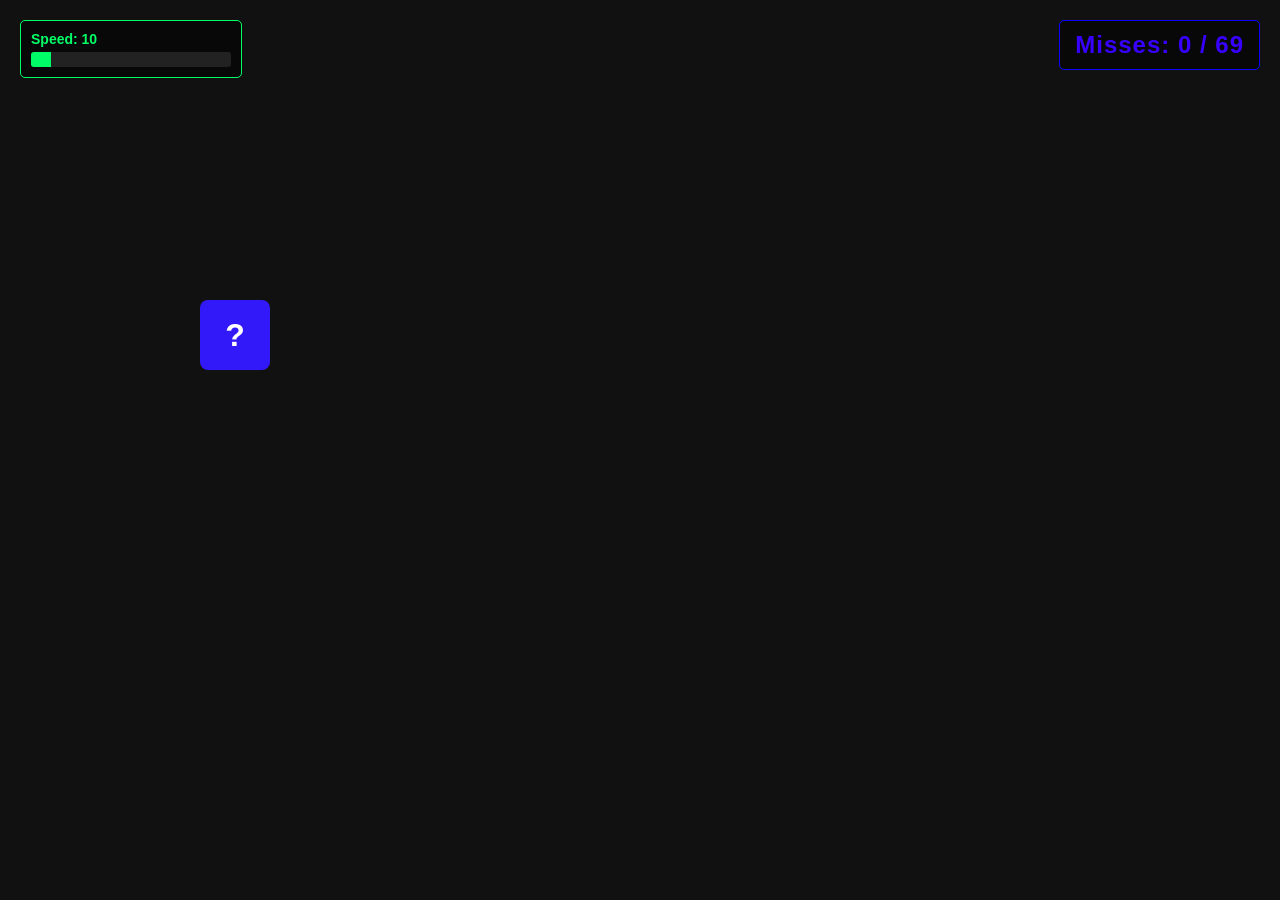
<file: fsd-projects/bouncing-box/index.html>
<!DOCTYPE html>
<html>

<head>
  <meta charset="utf-8" />
  <title>The bouncing box game</title>
  <script src="jquery.min.js"></script>
  <style>
    body {
      margin: 0;
      background-color: #111;
      overflow: hidden; 
      font-family: sans-serif;
    }

    .box {
      width: 70px;
      height: 70px;
      background-image: url('https://static.wikia.nocookie.net/jujutsu-kaisen/images/4/43/Satoru_Gojo_%28JUMP_31-2023%29.png'); 
      background-size: cover;
      background-position: center;
      background-color: rgb(50, 25, 250); 
      font-size: 200%; 
      text-align: center;
      line-height: 70px;
      color: white;
      font-weight: bold;
      user-select: none;
      display: block;
      position: absolute;
      top: 100px;
      left: 0px;
      border-radius: 8px;
      cursor: pointer;
      z-index: 10; 
    }

    .board {
      height: 100vh;
      transition: background-color 0.3s ease;
    }

    .miss-counter {
      position: absolute;
      top: 20px;
      right: 20px;
      color: #3700ff;
      font-size: 24px;
      font-weight: bold;
      letter-spacing: 1px;
      user-select: none;
      pointer-events: none; 
      background: rgba(0, 0, 0, 0.5);
      padding: 10px 15px;
      border-radius: 5px;
      border: 1px solid #0d00ff;
      z-index: 20; 
    }

    .speed-container {
      position: absolute;
      top: 20px;
      left: 20px;
      width: 200px;
      background: rgba(0, 0, 0, 0.5);
      border: 1px solid #00ff66;
      padding: 10px;
      border-radius: 5px;
      z-index: 20;
    }

    .speed-label {
      color: #00ff66;
      font-size: 14px;
      font-weight: bold;
      margin-bottom: 5px;
    }

    .speed-bar-bg {
      width: 100%;
      height: 15px;
      background: #222;
      border-radius: 3px;
      overflow: hidden;
    }

    .speed-bar-fill {
      width: 10%;
      height: 100%;
      background: #00ff66;
      transition: width 0.2s ease;
    }
  </style>
</head>

<body class="board" onclick="handleBoardClick()">

  <div class="speed-container">
    <div class="speed-label">Speed: 10</div>
    <div class="speed-bar-bg">
      <div class="speed-bar-fill"></div>
    </div>
  </div>

  <div class="miss-counter">Misses: 0 / 69</div>
  <div class="box">?</div>

  <script>
    (function () {
      "use strict";
      /* global jQuery */

      var box = jQuery(".box"); 
      var board = jQuery(".board"); 
      var missCounterElement = jQuery(".miss-counter"); 
      var speedLabel = jQuery(".speed-label");
      var speedFill = jQuery(".speed-bar-fill");
      var boardWidth = board.width(); 

      jQuery(window).on("resize", function () {
        boardWidth = board.width();
      });

      var interval = setInterval(update, 50);

      box.on("click", handleBoxClick);

      function changeBoxText(newText) {
        box.text(newText);
      }

      // Variable declarations below here
      // TODO 2: Set Up positionX to Move the Box
      var positionX = 0;   
      var positionY = 100; 
      
      // TODO 4: Set Up and Update the Score
      var points = 0;      
      
      // TODO 5: Speeding Up
      var speed = 10;
      var speedX = 10;     
      var speedY = 10;     
      var mistakes = 0;    

      var boardHeight = jQuery(window).height(); 

      function moveBoxTo(newPositionX, newPositionY) {
          box.css("left", newPositionX);
          box.css("top", newPositionY); 
      }

      function getRandomColor() {
          var r = Math.floor(Math.random() * 256);
          var g = Math.floor(Math.random() * 256);
          var b = Math.floor(Math.random() * 256);
          return "rgb(" + r + ", " + g + ", " + b + ")";
      }

      function endGame() {
          clearInterval(interval);
      }

      function update() {
          // TODO 2 & TODO 5: Update positionX in the update Function
          positionX = positionX + speedX;
          positionY = positionY + speedY;

          // TODO 6: Make the Box Bounce off the Right Side
          if (positionX > boardWidth) {
              speedX *= -1; 
          }
          
          // TODO 7: Make the Box Bounce off the Left Side
          if (positionX < 0) {
              speedX *= -1; 
          }

          if (positionY > (boardHeight - 70)) {
              speedY *= -1; 
          }
          if (positionY < 0) {
              speedY *= -1; 
          }

          // TODO 2: Update Your moveBoxTo Function Call
          moveBoxTo(positionX, positionY);
      }

      function updateSpeedUI(currentSpeed) {
          speedLabel.text("Speed: " + currentSpeed);
          var maxExpectedSpeed = 100; 
          var percentage = (currentSpeed / maxExpectedSpeed) * 100;
          if (percentage > 100) percentage = 100;
          speedFill.css("width", percentage + "%");
      }

      function handleBoxClick(event) {
          if (event) {
              event.stopPropagation();
          }

          // TODO 4: Increment the points Variable on Each Click
          points++;
          
          // TODO 3 & TODO 4: Display Text on the Box using points
          changeBoxText(points);

          // TODO 3: Reset positionX to 0 in handleBoxClick
          positionX = 0;
          positionY = Math.random() * (boardHeight - 70);

          box.css("background-color", getRandomColor());

          // TODO 8: Fix the Speed Bug with a Linear Formula
          speed = 3 * points + 10;
          
          if (points % 3 === 0) {
              speed += 15; 
              board.css('background-color', getRandomColor());
          }

          speedX = speedX < 0 ? -speed : speed;
          speedY = speedY < 0 ? -speed : speed;

          updateSpeedUI(speed);
      }

      window.handleBoardClick = function() {
          mistakes++;
          
          missCounterElement.text("Misses: " + mistakes + " / 69");
          
          if (mistakes >= 69) {
              endGame(); 
              
              alert("Game Over! You missed 69 times. Final Score: " + points);
              
              location.reload();
          }
      };

    })();
  </script>
</body>

</html>
</file>
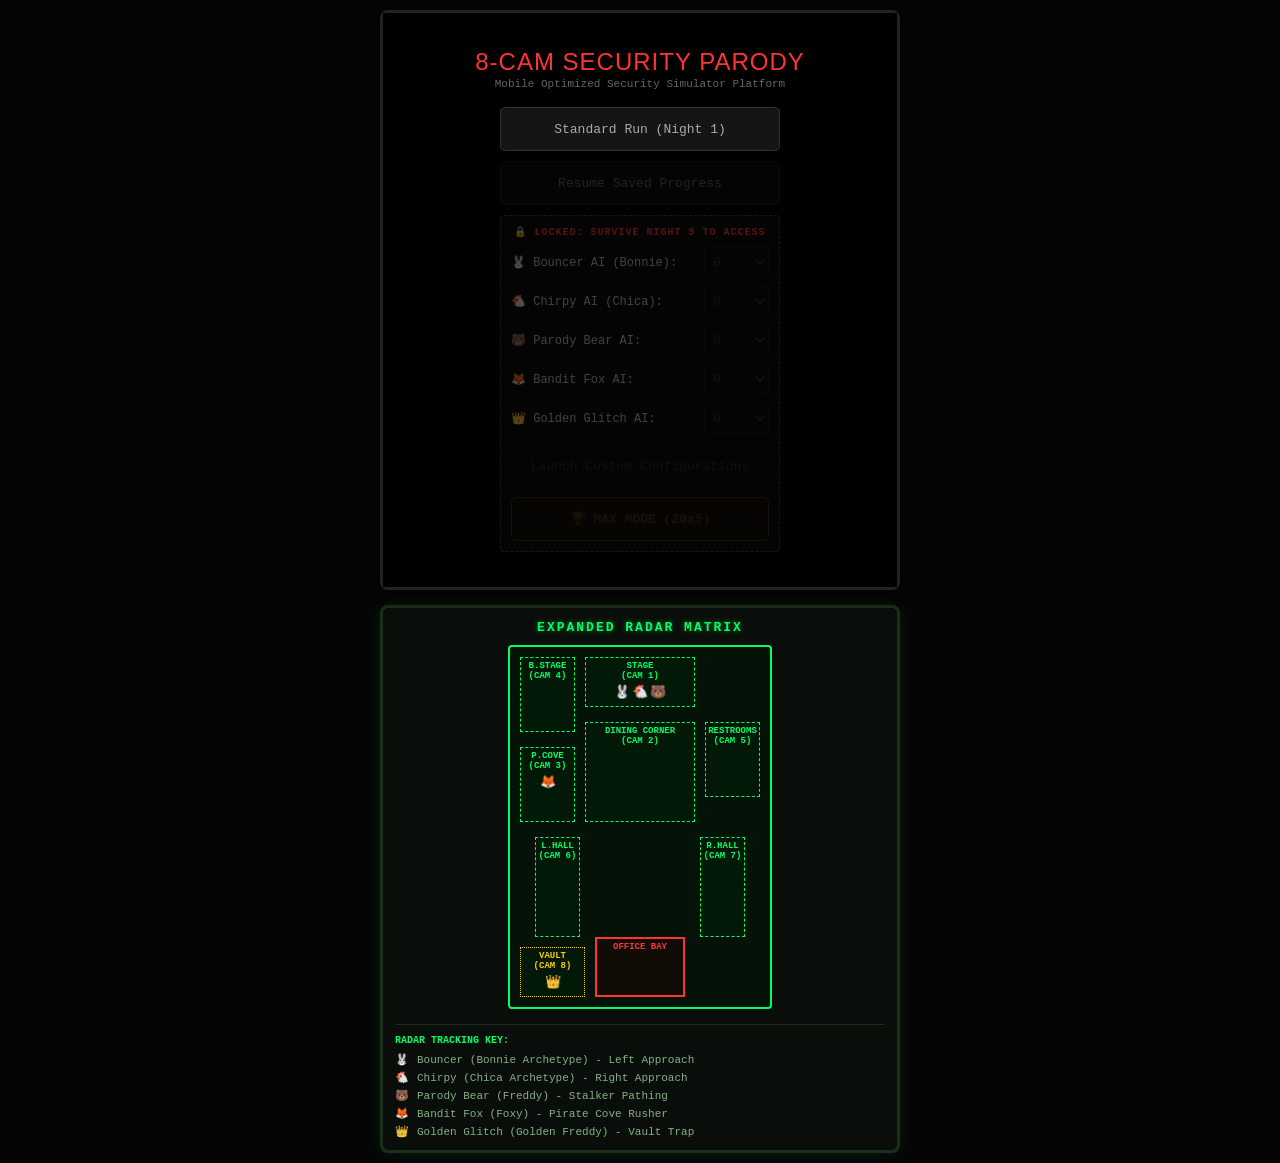
<file: fsd-projects/fnaf/index.html>
<!DOCTYPE html>
<html lang="en">
<head>
    <meta charset="UTF-8">
    <meta name="viewport" content="width=device-width, initial-scale=1.0, maximum-scale=1.0, user-scalable=no">
    <title>Parody Security Simulator - Balanced Build</title>
    <style>
        body {
            background-color: #050505;
            color: #fff;
            font-family: 'Courier New', Courier, monospace;
            display: flex;
            flex-direction: column;
            align-items: center;
            justify-content: flex-start;
            min-height: 100vh;
            margin: 0;
            padding: 10px;
            box-sizing: border-box;
            overflow-y: auto;
            user-select: none;
            -webkit-user-select: none;
        }

        #game-container {
            display: flex;
            flex-direction: column;
            gap: 15px;
            align-items: center;
            width: 100%;
            max-width: 520px;
        }

        #game-screen {
            position: relative;
            width: 100%;
            height: auto;
            min-height: 580px;
            background: #111;
            border: 3px solid #222;
            border-radius: 8px;
            box-shadow: 0 0 20px rgba(0,0,0,0.8);
            display: flex;
            flex-direction: column;
            justify-content: space-between;
            padding: 12px;
            box-sizing: border-box;
        }

        #radar-panel {
            width: 100%;
            background: #0a0e0a;
            border: 3px solid #1a2e1a;
            border-radius: 8px;
            padding: 12px;
            box-sizing: border-box;
            display: flex;
            flex-direction: column;
            align-items: center;
            box-shadow: 0 0 15px rgba(0, 255, 100, 0.1);
        }

        .radar-title {
            color: #00ff66;
            font-size: 13px;
            font-weight: bold;
            text-align: center;
            letter-spacing: 2px;
            margin-bottom: 10px;
            text-shadow: 0 0 5px rgba(0,255,100,0.5);
        }

        #map-grid {
            position: relative;
            width: 260px;
            height: 360px;
            background: rgba(0, 20, 5, 0.6);
            border: 2px solid #00ff66;
            border-radius: 4px;
            margin-bottom: 15px;
        }

        .map-room {
            position: absolute;
            border: 1px dashed #00ff66;
            background: rgba(0, 40, 10, 0.3);
            color: #00ff66;
            font-size: 9px;
            display: flex;
            flex-direction: column;
            align-items: center;
            justify-content: flex-start;
            padding-top: 3px;
            box-sizing: border-box;
            font-weight: bold;
            text-align: center;
        }

        #map-stage { top: 10px; left: 75px; width: 110px; height: 50px; }
        #map-backstage { top: 10px; left: 10px; width: 55px; height: 75px; }
        #map-dining { top: 75px; left: 75px; width: 110px; height: 100px; }
        #map-cove { top: 100px; left: 10px; width: 55px; height: 75px; }
        #map-restrooms { top: 75px; left: 195px; width: 55px; height: 75px; }
        #map-lhall { top: 190px; left: 25px; width: 45px; height: 100px; }
        #map-rhall { top: 190px; left: 190px; width: 45px; height: 100px; }
        #map-vault { top: 300px; left: 10px; width: 65px; height: 50px; border: 1px dotted #ffcc00; color: #ffcc00; }
        #map-office { bottom: 10px; left: 85px; width: 90px; height: 60px; border: 2px solid #ff3333; color: #ff3333; background: rgba(40, 0, 0, 0.3); }

        .map-dots {
            display: flex;
            gap: 2px;
            flex-wrap: wrap;
            justify-content: center;
            margin-top: 3px;
            font-size: 13px;
        }

        #legend {
            width: 100%;
            border-top: 1px solid #1a2e1a;
            padding-top: 10px;
            font-size: 11px;
            color: #88af88;
            display: flex;
            flex-direction: column;
            gap: 5px;
        }
        .legend-item { display: flex; align-items: center; gap: 8px; }

        #main-menu {
            position: absolute;
            top: 0; left: 0; width: 100%; height: 100%;
            background: #000; z-index: 100;
            display: flex; flex-direction: column; align-items: center; justify-content: center;
            padding: 15px; box-sizing: border-box; text-align: center;
            overflow-y: auto;
        }
        #main-menu.hidden { display: none !important; }
        .menu-title { font-family: 'Impact', sans-serif; font-size: 24px; color: #ff3333; margin-bottom: 2px; letter-spacing: 1px; }
        .menu-subtitle { font-size: 11px; color: #666; margin-bottom: 12px; }
        
        .star-rank {
            color: #ffcc00;
            font-size: 22px;
            margin-bottom: 5px;
            text-shadow: 0 0 8px #ffcc00;
            display: none;
        }

        .menu-btn {
            background: #151515; color: #aaa; border: 1px solid #333;
            padding: 12px 16px; margin: 5px; width: 100%; max-width: 280px; cursor: pointer;
            font-family: inherit; font-size: 13px; transition: 0.2s;
            border-radius: 5px;
            min-height: 44px;
        }
        .menu-btn:hover:not(:disabled) { background: #ff3333; color: #fff; border-color: #ff3333; }
        .menu-btn:disabled { opacity: 0.2; cursor: not-allowed; }
        
        .gold-btn {
            background: #2a2205 !important;
            color: #ffcc00 !important;
            border: 1px solid #ffcc00 !important;
            font-weight: bold;
        }

        #custom-config-box {
            background: #0d0d0d;
            border: 1px dashed #444;
            padding: 10px;
            margin-top: 5px;
            width: 100%;
            max-width: 280px;
            border-radius: 4px;
            display: flex;
            flex-direction: column;
            gap: 5px;
            position: relative;
            box-sizing: border-box;
        }
        #custom-config-box.locked { opacity: 0.35; }
        .lock-notice { color: #ff3333; font-size: 10px; font-weight: bold; text-align: center; display: block; letter-spacing: 1px; margin-bottom: 2px; }
        .ai-row { display: flex; justify-content: space-between; align-items: center; font-size: 12px; color: #bbb; padding: 2px 0; }
        .ai-selector {
            background: #222; color: #fff; border: 1px solid #555;
            font-family: inherit; font-size: 13px; padding: 4px;
            border-radius: 3px; width: 65px; min-height: 30px;
        }
        .ai-selector:disabled { background: #111; color: #444; border-color: #222; }

        .hud {
            display: flex;
            justify-content: space-between;
            background: rgba(0,0,0,0.4);
            padding: 8px 12px;
            border-radius: 4px;
            font-size: 13px;
            border: 1px solid #222;
        }
        #time { color: #00ffcc; font-weight: bold; }
        #power { color: #ffcc00; font-weight: bold; }

        #workspace {
            display: flex;
            flex-direction: column;
            flex-grow: 1;
            margin: 10px 0;
            gap: 8px;
        }

        #player-office {
            background: #1c1c1c; border: 2px solid #333; padding: 8px;
            text-align: center; font-weight: bold; color: #ff5555;
            text-transform: uppercase; border-radius: 4px; font-size: 12px;
        }

        #camera-view {
            position: relative; height: 150px; background: #080808;
            border: 2px solid #222; border-radius: 4px;
            display: flex; align-items: center; justify-content: center; overflow: hidden;
        }
        .camera { width: 100%; height: 100%; padding: 15px; box-sizing: border-box; display: flex; flex-direction: column; justify-content: center; }
        .camera.hidden { display: none !important; }
        .camera-title { font-size: 11px; color: #aaa; position: absolute; top: 6px; left: 6px; background: rgba(0,0,0,0.6); padding: 2px 5px; border-radius: 2px;}
        .camera-visitors { font-size: 11px; color: #fff; margin-top: 10px; text-align: center; }

        .camera-controls { display: grid; grid-template-columns: repeat(4, 1fr); gap: 6px; }
        .cam-btn {
            background: #222; color: #888; border: 1px solid #444;
            padding: 10px 4px; cursor: pointer; font-family: inherit; font-size: 12px; border-radius: 4px;
            text-align: center; min-height: 44px;
        }
        .cam-btn.active { background: #00ffcc; color: #000; border-color: #00ffcc; font-weight: bold; }

        .room { transition: background 0.1s; }
        .room.light-on { background: #3a3a2a !important; border-color: #ffcc00 !important; }
        .room.door-closed { border-style: dashed; }

        .office-controls { display: grid; grid-template-columns: 1fr 1fr 1fr; gap: 8px; }
        .control-btn {
            background: #251010; color: #ff6666; border: 1px solid #552222;
            padding: 12px 4px; font-family: inherit; cursor: pointer; font-size: 11px;
            border-radius: 6px; text-transform: uppercase; min-height: 50px;
        }
        .control-btn:hover { background: #401a1a; }
        #toggle-light { background: #252510; color: #ffcc00; border-color: #555522; }
        #toggle-light:hover { background: #40401a; }

        .utility-row { display: flex; justify-content: space-between; align-items: center; gap: 10px; margin-top: 4px; }
        .util-btn { background: #111; color: #666; border: 1px solid #222; padding: 6px 12px; font-size: 11px; cursor: pointer; font-family: inherit; border-radius: 4px; min-height: 35px; }
        .util-btn.unmuted-state { background: #0a2515; color: #00ff66; border-color: #00ff66; font-weight: bold; }

        #message {
            position: absolute; top: 55px; left: 50%; transform: translateX(-50%);
            background: rgba(0,0,0,0.9); border: 1px solid #ff3333; color: #ff3333;
            padding: 6px 12px; font-size: 11px; z-index: 50; border-radius: 4px; text-align: center; max-width: 85%;
        }
        #message.hidden { display: none; }
        
        #phone-bubble {
            position: absolute; bottom: 60px; left: 50%; transform: translateX(-50%);
            background: rgba(0, 0, 0, 0.85); border: 1px solid #00ffcc; color: #fff;
            padding: 8px; font-size: 11px; z-index: 40; border-radius: 4px; text-align: center; width: 90%; box-sizing: border-box;
        }
        #phone-bubble.hidden { display: none; }

        #jumpscare {
            position: absolute; top: 0; left: 0; width: 100%; height: 100%;
            background: #000; z-index: 90; display: flex; flex-direction: column; align-items: center; justify-content: center; padding: 10px; box-sizing: border-box;
        }
        #jumpscare.hidden { display: none !important; }
        #jumpscare-text { font-family: 'Impact', sans-serif; font-size: 28px; color: #ff0000; letter-spacing: 2px; animation: shake 0.1s infinite; text-align: center; }
        #end-controls { position: absolute; bottom: 30px; display: flex; gap: 10px; z-index: 95; width: 90%; justify-content: center; }
        #end-controls .menu-btn { max-width: 130px; }
        
        #static-overlay {
            position: absolute; top: 0; left: 0; width: 100%; height: 100%;
            background: rgba(255,255,255,0.15); opacity: 0; pointer-events: none; z-index: 20;
        }
        #static-overlay.active { opacity: 1; animation: noise 0.05s infinite; }

        @keyframes shake {
            0% { transform: translate(2px, 2px); }
            50% { transform: translate(-2px, -2px); }
            100% { transform: translate(1px, -1px); }
        }
        @keyframes noise {
            0% { background: rgba(255,255,255,0.15); }
            50% { background: rgba(200,200,200,0.25); }
            100% { background: rgba(255,255,255,0.1); }
        }
    </style>
</head>
<body>

    <div id="game-container">
        
        <div id="game-screen">
            <div id="static-overlay"></div>
            <div id="message" class="hidden"></div>
            <div id="phone-bubble" class="hidden"></div>

            <div id="jumpscare" class="hidden" aria-hidden="true">
                <div id="jumpscare-text">GAME OVER</div>
                <div id="end-controls" class="hidden">
                    <button id="restart-btn" class="menu-btn">Try Again</button>
                    <button id="menu-btn" class="menu-btn">Menu</button>
                </div>
            </div>

            <div id="main-menu">
                <div class="menu-title">8-CAM SECURITY PARODY</div>
                <div class="menu-subtitle">Mobile Optimized Security Simulator Platform</div>
                
                <div class="star-rank" id="victory-star">★</div>

                <button id="new-game-btn" class="menu-btn">Standard Run (Night <span id="menu-night">1</span>)</button>
                <button id="continue-btn" class="menu-btn">Resume Saved Progress</button>
                
                <div id="custom-config-box" class="locked">
                    <div id="lock-text-banner" class="lock-notice">🔒 LOCKED: SURVIVE NIGHT 5 TO ACCESS</div>
                    
                    <div class="ai-row"><span>🐰 Bouncer AI (Bonnie):</span><select id="ai-bouncer" class="ai-selector" disabled></select></div>
                    <div class="ai-row"><span>🐔 Chirpy AI (Chica):</span><select id="ai-chirpy" class="ai-selector" disabled></select></div>
                    <div class="ai-row"><span>🐻 Parody Bear AI:</span><select id="ai-parody" class="ai-selector" disabled></select></div>
                    <div class="ai-row"><span>🦊 Bandit Fox AI:</span><select id="ai-bandit" class="ai-selector" disabled></select></div>
                    <div class="ai-row"><span>👑 Golden Glitch AI:</span><select id="ai-glitch" class="ai-selector" disabled></select></div>
                    
                    <button id="custom-launch-btn" class="menu-btn" style="width:100%; margin:4px 0 0 0;" disabled>Launch Custom Configurations</button>
                    <button id="golden-mode-btn" class="menu-btn gold-btn" style="width:100%; margin:4px 0 0 0;" disabled>🏆 MAX MODE (20x5)</button>
                </div>
            </div>

            <div class="hud">
                <div>TIME: <span id="time">12 AM</span> (<span id="night-title">NIGHT 1</span>)</div>
                <div>POWER: <span id="power">100%</span></div>
            </div>

            <div id="workspace">
                <div id="player-office" class="room">Office Center Secure</div>

                <div id="camera-view">
                    <div class="camera" data-cam="0"><div class="camera-title">CAM 1: Main Stage</div><div class="camera-visitors">Status Check...</div></div>
                    <div class="camera hidden" data-cam="1"><div class="camera-title">CAM 2: Dining Area</div><div class="camera-visitors">Status Check...</div></div>
                    <div class="camera hidden" data-cam="2"><div class="camera-title">CAM 3: Pirate's Cove</div><div class="camera-visitors">Status Check...</div></div>
                    <div class="camera hidden" data-cam="3"><div class="camera-title">CAM 4: Backstage Storage</div><div class="camera-visitors">Status Check...</div></div>
                    <div class="camera hidden" data-cam="4"><div class="camera-title">CAM 5: Restrooms</div><div class="camera-visitors">Status Check...</div></div>
                    <div class="camera hidden" data-cam="5"><div class="camera-title">CAM 6: Left Hallway Corridor</div><div class="camera-visitors">Status Check...</div></div>
                    <div class="camera hidden" data-cam="6"><div class="camera-title">CAM 7: Right Hallway Corridor</div><div class="camera-visitors">Status Check...</div></div>
                    <div class="camera hidden" data-cam="7"><div class="camera-title" style="color:#ffcc00; font-weight:bold;">CAM 8: The Glitch Vault ⚠️</div><div class="camera-visitors" style="color:#ffcc00;">Corrupted Session Feed...</div></div>
                </div>

                <div class="camera-controls">
                    <button class="cam-btn active" data-cam="0">Cam 1</button>
                    <button class="cam-btn" data-cam="1">Cam 2</button>
                    <button class="cam-btn" data-cam="2">Cam 3</button>
                    <button class="cam-btn" data-cam="3">Cam 4</button>
                    <button class="cam-btn" data-cam="4">Cam 5</button>
                    <button class="cam-btn" data-cam="5">Cam 6</button>
                    <button class="cam-btn" data-cam="6">Cam 7</button>
                    <button class="cam-btn" data-cam="7" style="color:#ffcc00; border-color:#554400;">Cam 8</button>
                </div>
            </div>

            <div class="office-controls">
                <button id="toggle-left-door" class="control-btn">Left Door <br><span id="left-door-state" style="font-size:10px; opacity:0.7;">Open</span></button>
                <button id="toggle-light" class="control-btn">Flashlight <br><span id="light-state" style="font-size:10px; opacity:0.7;">Off</span></button>
                <button id="toggle-right-door" class="control-btn">Right Door <br><span id="right-door-state" style="font-size:10px; opacity:0.7;">Open</span></button>
            </div>

            <div class="utility-row">
                <button id="phone-mute-btn" class="util-btn">Mute Comms</button>
                <div style="font-size: 9px; color: #505050;">Tap camera tiles to switch feeds.</div>
            </div>
        </div>

        <div id="radar-panel">
            <div class="radar-title">EXPANDED RADAR MATRIX</div>
            
            <div id="map-grid">
                <div class="map-room" id="map-stage">STAGE<br>(CAM 1)<div class="map-dots" id="dots-stage"></div></div>
                <div class="map-room" id="map-backstage">B.STAGE<br>(CAM 4)<div class="map-dots" id="dots-backstage"></div></div>
                <div class="map-room" id="map-dining">DINING CORNER<br>(CAM 2)<div class="map-dots" id="dots-dining"></div></div>
                <div class="map-room" id="map-cove">P.COVE<br>(CAM 3)<div class="map-dots" id="dots-cove"></div></div>
                <div class="map-room" id="map-restrooms">RESTROOMS<br>(CAM 5)<div class="map-dots" id="dots-restrooms"></div></div>
                <div class="map-room" id="map-lhall">L.HALL<br>(CAM 6)<div class="map-dots" id="dots-lhall"></div></div>
                <div class="map-room" id="map-rhall">R.HALL<br>(CAM 7)<div class="map-dots" id="dots-rhall"></div></div>
                <div class="map-room" id="map-vault">VAULT<br>(CAM 8)<div class="map-dots" id="dots-vault"></div></div>
                <div class="map-room" id="map-office">OFFICE BAY<div class="map-dots" id="dots-office"></div></div>
            </div>

            <div id="legend">
                <div style="font-weight: bold; margin-bottom: 2px; color:#00ff66; font-size:10px;">RADAR TRACKING KEY:</div>
                <div class="legend-item"><span>🐰</span> Bouncer (Bonnie Archetype) - Left Approach</div>
                <div class="legend-item"><span>🐔</span> Chirpy (Chica Archetype) - Right Approach</div>
                <div class="legend-item"><span>🐻</span> Parody Bear (Freddy) - Stalker Pathing</div>
                <div class="legend-item"><span>🦊</span> Bandit Fox (Foxy) - Pirate Cove Rusher</div>
                <div class="legend-item"><span>👑</span> Golden Glitch (Golden Freddy) - Vault Trap</div>
            </div>
        </div>

    </div>

    <script>
        (() => {
          const timeEl = document.getElementById("time");
          const powerEl = document.getElementById("power");
          const cameraView = document.getElementById("camera-view");
          const camBtns = document.querySelectorAll(".cam-btn");
          const toggleLight = document.getElementById("toggle-light");
          const toggleLeftDoor = document.getElementById("toggle-left-door");
          const toggleRightDoor = document.getElementById("toggle-right-door");
          const leftDoorStateEl = document.getElementById("left-door-state");
          const rightDoorStateEl = document.getElementById("right-door-state");
          const lightStateEl = document.getElementById("light-state");
          const message = document.getElementById("message");
          const office = document.getElementById("player-office");
          const nightTitle = document.getElementById("night-title");
          const mainMenu = document.getElementById("main-menu");
          const newGameBtn = document.getElementById("new-game-btn");
          const continueBtn = document.getElementById("continue-btn");
          const menuNightEl = document.getElementById("menu-night");
          const phoneMuteBtn = document.getElementById("phone-mute-btn");
          const phoneBubble = document.getElementById("phone-bubble");
          const menuBtn = document.getElementById("menu-btn");
          const restartBtn = document.getElementById("restart-btn");
          const victoryStar = document.getElementById("victory-star");

          const customConfigBox = document.getElementById("custom-config-box");
          const lockTextBanner = document.getElementById("lock-text-banner");
          const customLaunchBtn = document.getElementById("custom-launch-btn");
          const goldenModeBtn = document.getElementById("golden-mode-btn");
          const aiSelectors = {
             Bouncer: document.getElementById("ai-bouncer"),
             Chirpy: document.getElementById("ai-chirpy"),
             Parody: document.getElementById("ai-parody"),
             Bandit: document.getElementById("ai-bandit"),
             Glitch: document.getElementById("ai-glitch")
          };

          const dotPanels = {
             0: document.getElementById("dots-stage"),
             1: document.getElementById("dots-dining"),
             2: document.getElementById("dots-cove"),
             3: document.getElementById("dots-backstage"),
             4: document.getElementById("dots-restrooms"),
             5: document.getElementById("dots-lhall"),
             6: document.getElementById("dots-rhall"),
             7: document.getElementById("dots-vault"),
             8: document.getElementById("dots-office")
          };

          let currentCam = 0;
          let power = 100;
          let hour = 0; 
          let night = 1;
          let running = false;
          let seconds = 0;
          let phoneMuted = false;
          let customMode = false;
          let maxModeActive = false;
          let maxModeBeaten = false;
          let customNightUnlocked = false; 
          let lightOn = false;
          let leftDoorClosed = false;
          let rightDoorClosed = false;

          // NERF VARIABLES FOR GOLDEN GLITCH
          let cam8StareTicks = 0; 
          let officeInvasionTicks = 0;

          Object.values(aiSelectors).forEach(select => {
              for(let i=0; i<=20; i++) {
                  const opt = document.createElement("option");
                  opt.value = i; opt.textContent = i;
                  select.appendChild(opt);
              }
              select.value = 0;
          });

          const anims = [
            { name: "Bouncer", pos: 0, path: [0, 1, 3, 5, 8], pathIdx: 0, moveChance: 0.15, type: "standard", level: 0, icon: "🐰" },
            { name: "Chirpy", pos: 0, path: [0, 1, 4, 6, 8], pathIdx: 0, moveChance: 0.12, type: "standard", level: 0, icon: "🐔" },
            { name: "Parody Bear", pos: 0, path: [0, 1, 4, 6, 8], pathIdx: 0, moveChance: 0.0, type: "stalker", level: 0, icon: "🐻" },
            { name: "Bandit Fox", pos: 2, path: [2, 1, 5, 8], pathIdx: 0, moveChance: 0.0, type: "rusher", level: 0, icon: "🦊", statusTicks: 0 },
            { name: "Golden Glitch", pos: 7, path: [7, 8], pathIdx: 0, moveChance: 0.0, type: "glitch", level: 0, icon: "👑" }, 
          ];

          const staticOverlay = document.getElementById("static-overlay");
          function showStatic(ms = 800) {
            if (!staticOverlay) return;
            staticOverlay.classList.add("active");
            setTimeout(() => staticOverlay.classList.remove("active"), ms);
          }

          function renderStatus() {
            const displayHour = hour === 0 ? 12 : hour;
            nightTitle.textContent = customMode ? (maxModeActive ? "MAX MODE" : "CUSTOM SIM") : `NIGHT ${night}`;
            timeEl.textContent = `${displayHour} AM`;
            powerEl.textContent = Math.max(0, Math.floor(power)) + "%";
            
            if (phoneMuted) {
                phoneMuteBtn.textContent = "Unmute Comms";
                phoneMuteBtn.classList.add("unmuted-state");
            } else {
                phoneMuteBtn.textContent = "Mute Comms";
                phoneMuteBtn.classList.remove("unmuted-state");
            }

            updateCameraViews();
            updateRadarMap();
            saveGameState();
            savePrefs();
          }

          function checkCustomNightLockStatus() {
              if (customNightUnlocked) {
                  customConfigBox.classList.remove("locked");
                  lockTextBanner.textContent = "🔓 CUSTOM MODIFIERS UNLOCKED";
                  lockTextBanner.style.color = "#00ff66";
                  customLaunchBtn.removeAttribute("disabled");
                  goldenModeBtn.removeAttribute("disabled");
                  Object.values(aiSelectors).forEach(select => select.removeAttribute("disabled"));
              } else {
                  customConfigBox.classList.add("locked");
                  lockTextBanner.textContent = "🔒 LOCKED: SURVIVE NIGHT 5 TO ACCESS";
                  lockTextBanner.style.color = "#ff3333";
                  customLaunchBtn.setAttribute("disabled", "true");
                  goldenModeBtn.setAttribute("disabled", "true");
                  Object.values(aiSelectors).forEach(select => select.setAttribute("disabled", "true"));
              }
          }

          function updateRadarMap() {
            Object.values(dotPanels).forEach(panel => { if (panel) panel.innerHTML = ""; });

            anims.forEach((a) => {
                const span = document.createElement("span");
                span.textContent = a.icon;
                span.title = `${a.name} (AI: ${a.level})`;

                if (dotPanels[a.pos]) {
                    dotPanels[a.pos].appendChild(span);
                }
            });
          }

          function getSavedState() { try { return JSON.parse(localStorage.getItem("parody-sim-locked-v1")); } catch (e) { return null; } }
          function hasSavedGame() { return !!getSavedState(); }

          function saveGameState() {
            if (!running) return;
            localStorage.setItem("parody-sim-locked-v1", JSON.stringify({
              night, hour, power, currentCam, lightOn, leftDoorClosed, rightDoorClosed, seconds, customMode, maxModeActive,
              anims: anims.map(a => ({ name: a.name, pos: a.pos, pathIdx: a.pathIdx, level: a.level }))
            }));
          }

          function loadGameState() {
            const save = getSavedState(); if (!save) return false;
            night = save.night; hour = save.hour; power = save.power; currentCam = save.currentCam;
            lightOn = save.lightOn; leftDoorClosed = !!save.leftDoorClosed; rightDoorClosed = !!save.rightDoorClosed;
            seconds = save.seconds || 0; customMode = !!save.customMode; maxModeActive = !!save.maxModeActive;
            
            save.anims?.forEach((saved) => {
              const target = anims.find(item => item.name === saved.name);
              if (target) { target.pos = saved.pos; target.pathIdx = saved.pathIdx; target.level = saved.level || 0; }
            });

            document.querySelector(".room").classList.toggle("light-on", lightOn);
            document.querySelector(".room").classList.toggle("door-closed", leftDoorClosed || rightDoorClosed);
            return true;
          }

          function getPrefs() { try { return JSON.parse(localStorage.getItem("parody-prefs-locked-v1")) || {}; } catch (e) { return {}; } }
          function savePrefs() { try { localStorage.setItem("parody-prefs-locked-v1", JSON.stringify({ phoneMuted, maxModeBeaten, customNightUnlocked })); } catch (e) {} }

          function startNight(startNightNumber = 1, isCustom = false, customLevels = null) {
            if (isCustom && !customNightUnlocked) return; 

            customMode = isCustom; night = startNightNumber; hour = 0; seconds = 0; power = 100; currentCam = 0;
            lightOn = false; leftDoorClosed = false; rightDoorClosed = false;
            cam8StareTicks = 0;
            officeInvasionTicks = 0;
            
            anims.forEach(a => {
              a.pathIdx = 0;
              a.pos = a.path[0]; 
              if (a.type === "rusher") a.statusTicks = 0;
            });

            if (isCustom && customLevels) {
                anims.find(a => a.name === "Bouncer").level = customLevels.Bouncer;
                anims.find(a => a.name === "Chirpy").level = customLevels.Chirpy;
                anims.find(a => a.name === "Parody Bear").level = customLevels.Parody;
                anims.find(a => a.name === "Bandit Fox").level = customLevels.Bandit;
                anims.find(a => a.type === "glitch").level = customLevels.Glitch;

                anims.forEach(a => { a.moveChance = (a.level / 20) * 0.65; });
                maxModeActive = Object.values(customLevels).every(v => v === 20);
            } else {
                maxModeActive = false;
                setStandardDifficulty();
            }

            document.body.style.filter = "";
            document.querySelector(".room").classList.remove("light-on", "door-closed");
            if (lightStateEl) lightStateEl.textContent = "Off";
            if (leftDoorStateEl) leftDoorStateEl.textContent = "Open";
            if (rightDoorStateEl) rightDoorStateEl.textContent = "Open";
            
            cameraView.querySelectorAll(".camera").forEach((c, i) => c.classList.toggle("hidden", i !== 0));
            camBtns.forEach((b, i) => b.classList.toggle("active", i === 0));
            if (mainMenu) mainMenu.classList.add("hidden");
            
            running = true;
            showActiveCamera();
            renderStatus();

            if (maxModeActive) showMessage("🚨 MODE 20/20/20/20/20 INITIATED 🚨");
            else if (isCustom) showMessage("Custom Parameters Online.");
            else showPhoneBubble("System active. Keep those blast doors working.");
          }

          function setStandardDifficulty() {
            anims.forEach((a) => {
              if (a.name === "Bouncer") a.moveChance = 0.14 + (night * 0.04);
              if (a.name === "Chirpy") a.moveChance = 0.10 + (night * 0.04);
              
              if (night < 3) {
                if (a.type === "stalker" || a.type === "rusher" || a.type === "glitch") a.moveChance = 0.0;
              } else {
                if (a.name === "Parody Bear") a.moveChance = 0.08 + (night * 0.03);
                if (a.name === "Bandit Fox") a.moveChance = 0.10 + (night * 0.04);
                if (a.type === "glitch") a.moveChance = 0.05 + (night * 0.04);
              }
              a.level = Math.floor(a.moveChance * 20);
            });
          }

          function showActiveCamera() {
            cameraView.querySelectorAll(".camera").forEach(c => c.classList.add("hidden"));
            const active = cameraView.querySelector(`.camera[data-cam="${currentCam}"]`);
            if (active) active.classList.remove("hidden");
            camBtns.forEach(b => b.classList.toggle("active", Number(b.dataset.cam) === currentCam));

            // NERFED: No more instant death upon clicking Cam 8. Stare ticks accumulate in gameTick instead.
            if (currentCam !== 7) {
                cam8StareTicks = 0; 
            }
          }

          function triggerGlitchJumpscare() {
             running = false;
             document.getElementById("jumpscare-text").innerHTML = `👑 GOLDEN GLITCH OVERLOAD 👑<br><span style='font-size:12px;color:#ffcc00;'>CRASHED BY VAULT ENTITIES (CASSIDY/EVAN)</span>`;
             document.getElementById("jumpscare").classList.remove("hidden");
             document.getElementById("end-controls").classList.remove("hidden");
          }

          function openMainMenu() {
            checkCustomNightLockStatus();
            if (mainMenu) mainMenu.classList.remove("hidden");
            running = false; 
            if (menuNightEl) menuNightEl.textContent = night;
            if (continueBtn) continueBtn.disabled = !hasSavedGame();
            victoryStar.style.display = maxModeBeaten ? "block" : "none";
            renderStatus();
          }

          function updateCameraViews() {
            for(let i=0; i<8; i++) {
              const view = document.querySelector(`.camera[data-cam="${i}"] .camera-visitors`);
              if (!view) continue;
              
              const visitors = anims.filter(a => a.pos === i).map(a => a.name);

              if (i === 7) {
                  view.textContent = visitors.includes("Golden Glitch") ? "⚠️ DETECTED: [CORRUPTION FEEDS]" : "Feed Clear. System Quiet.";
              } else {
                  view.textContent = visitors.length ? `Entities: ${visitors.join(", ")}` : "Feed Clear. No anomalies.";
              }
            }

            const lHallEntities = anims.filter(a => a.pos === 5).map(a => a.name);
            const rHallEntities = anims.filter(a => a.pos === 6).map(a => a.name);

            if (leftDoorStateEl) leftDoorStateEl.textContent = lHallEntities.length ? `Prox: ${lHallEntities.join(",")}` : leftDoorClosed ? "Closed" : "Open";
            if (rightDoorStateEl) rightDoorStateEl.textContent = rHallEntities.length ? `Prox: ${rHallEntities.join(",")}` : rightDoorClosed ? "Closed" : "Open";

            const breach = anims.filter(a => a.pos === 8).map(a => a.name);
            if (breach.includes("Golden Glitch")) {
                office.textContent = "⚠️ [WARNING: SPIRIT APPARITION DETECTED IN OFFICE] ⚠️";
            } else {
                office.textContent = breach.length ? `BREACH DETECTED: ${breach.join(", ")}` : "Office Sealed & Secure";
            }
          }

          function showPhoneBubble(text) {
            if (phoneMuted || !phoneBubble) return;
            phoneBubble.textContent = text; phoneBubble.classList.remove("hidden");
            setTimeout(() => phoneBubble.classList.add("hidden"), 3500);
          }

          function showMessage(text) {
            message.textContent = text; message.classList.remove("hidden");
            setTimeout(() => message.classList.add("hidden"), 2500);
          }

          customLaunchBtn.addEventListener("click", () => {
             if(!customNightUnlocked) return;
             startNight(6, true, {
                Bouncer: Number(aiSelectors.Bouncer.value),
                Chirpy: Number(aiSelectors.Chirpy.value),
                Parody: Number(aiSelectors.Parody.value),
                Bandit: Number(aiSelectors.Bandit.value),
                Glitch: Number(aiSelectors.Glitch.value)
             });
          });

          goldenModeBtn.addEventListener("click", () => {
             if(!customNightUnlocked) return;
             Object.values(aiSelectors).forEach(s => s.value = 20);
             startNight(7, true, { Bouncer: 20, Chirpy: 20, Parody: 20, Bandit: 20, Glitch: 20 });
          });

          camBtns.forEach(btn => btn.addEventListener("click", () => {
             if (!running) return;
             currentCam = Number(btn.dataset.cam); showActiveCamera(); power -= 0.08; renderStatus();
          }));

          window.addEventListener("keydown", (e) => {
              if (!running) return;
              const keyNum = parseInt(e.key);
              if (keyNum >= 1 && keyNum <= 8) {
                  currentCam = keyNum - 1;
                  showActiveCamera();
                  renderStatus();
              }
          });

          newGameBtn?.addEventListener("click", () => startNight(1, false));
          continueBtn?.addEventListener("click", () => { if (loadGameState()) { openMainMenu(); mainMenu.classList.add("hidden"); running = true; showActiveCamera(); renderStatus(); } });
          menuBtn?.addEventListener("click", () => { document.getElementById("jumpscare").classList.add("hidden"); openMainMenu(); });
          restartBtn?.addEventListener("click", () => { document.getElementById("jumpscare").classList.add("hidden"); startNight(night, customMode, customMode ? { Bouncer: Number(aiSelectors.Bouncer.value), Chirpy: Number(aiSelectors.Chirpy.value), Parody: Number(aiSelectors.Parody.value), Bandit: Number(aiSelectors.Bandit.value), Glitch: Number(aiSelectors.Glitch.value) } : null); });

          toggleLight.addEventListener("click", () => { if (!running) return; lightOn = !lightOn; document.querySelector(".room").classList.toggle("light-on", lightOn); lightStateEl.textContent = lightOn ? "On" : "Off"; renderStatus(); });
          toggleLeftDoor?.addEventListener("click", () => { if (!running) return; leftDoorClosed = !leftDoorClosed; document.querySelector(".room").classList.toggle("door-closed", leftDoorClosed || rightDoorClosed); renderStatus(); });
          toggleRightDoor?.addEventListener("click", () => { if (!running) return; rightDoorClosed = !rightDoorClosed; document.querySelector(".room").classList.toggle("door-closed", leftDoorClosed || rightDoorClosed); renderStatus(); });
          
          phoneMuteBtn?.addEventListener("click", () => { 
             phoneMuted = !phoneMuted; 
             if (phoneMuted) {
                 phoneBubble.classList.add("hidden"); 
                 showMessage("Comms Silenced."); 
             } else {
                 showMessage("Comms Active.");
             }
             renderStatus();
          });

          function checkLose() {
            const glitch = anims.find(a => a.type === "glitch");
            
            // NERFED OFFICE DEATH LOGIC
            if (glitch && glitch.pos === 8) {
                // If they are in your office and you haven't brought up another camera, ticks accumulate
                if (currentCam === null || lightOn) {
                    officeInvasionTicks++;
                }
                if (officeInvasionTicks >= 2) { // 2 seconds to react or you fail
                     triggerGlitchJumpscare();
                     return true;
                }
            }

            for (const a of anims) {
              if (a.type === "glitch") continue; // Handled separately above
              if (a.pos === 8 && (lightOn || currentCam !== null)) {
                  running = false;
                  document.getElementById("jumpscare-text").innerHTML = `⚡ ${a.name.toUpperCase()} OVERRIDE ⚡<br><span style='font-size:12px;color:#555;'>SYSTEM LOSS AT ${hour === 0 ? 12 : hour} AM</span>`;
                  document.getElementById("jumpscare").classList.remove("hidden");
                  document.getElementById("end-controls").classList.remove("hidden");
                  return true;
              }
            }
            return false;
          }

          function gameTick() {
            if (!running) return;
            seconds += 1;
            if (seconds % 12 === 0) hour = Math.min(6, hour + 1);

            let drain = 0.05;
            if (lightOn) drain += 0.30;
            if (leftDoorClosed || rightDoorClosed) drain += 0.15;
            power -= drain;
            
            if (power <= 0) { running = false; alert("Total Grid Blackout!"); openMainMenu(); return; }

            const glitch = anims.find(a => a.type === "glitch");
            
            // NERFED CAMERA FEED STARE TIMER SYSTEM
            if (glitch && glitch.pos === 7 && currentCam === 7 && glitch.level > 0) {
                cam8StareTicks++;
                if (cam8StareTicks >= 3) { // Staring for ~2.5-3 seconds summons them to office
                    glitch.pos = 8;
                    cam8StareTicks = 0;
                    officeInvasionTicks = 0;
                    currentCam = null; // Forces monitors down so they sit in front of you
                    showActiveCamera();
                    showMessage("A glitch manifestation materialized on your desk!");
                }
            }

            for (const a of anims) {
              if (a.level === 0) { continue; } 

              if (a.type === "glitch") {
                  if (a.pos === 7) {
                      // Rare random chance to teleport directly to office even if not viewing Cam 8
                      if (Math.random() < (a.moveChance * 0.4)) {
                          a.pos = 8;
                          officeInvasionTicks = 0;
                          currentCam = null;
                          showActiveCamera();
                          showMessage("An eerie code anomaly entered the office area...");
                      }
                  } else if (a.pos === 8) {
                      // If player successfully switches camera feed to escape them, they leave!
                      if (currentCam !== null && currentCam !== 7 && !lightOn) {
                          a.pos = 7;
                          officeInvasionTicks = 0;
                          showMessage("The digital phantom dissolved away.");
                      }
                  }
                  continue;
              }

              if (a.pos === 5 || a.pos === 6) {
                 let doorClosed = (a.pos === 5) ? leftDoorClosed : rightDoorClosed;
                 if (doorClosed) {
                     if (Math.random() < 0.30) { showMessage(`${a.name} bounced off security barrier.`); a.pathIdx = 0; a.pos = a.path[0]; }
                 } else {
                     if (Math.random() < 0.25) { a.pos = 8; showMessage(`Danger: Structural breach in office hub!`); }
                 }
                 continue;
              }

              if (a.type === "rusher") {
                 if (currentCam === 2) a.statusTicks = 0; else a.statusTicks = Math.min(6, a.statusTicks + 1);
                 if (Math.random() < (a.moveChance + a.statusTicks * 0.04)) {
                     if (a.pos === 2) { a.pos = 1; showMessage("Bandit Fox left Pirate's Cove!"); }
                     else if (a.pos === 1) a.pos = 5; 
                     else if (a.pos === 5) {
                         if (leftDoorClosed) { a.pos = 2; a.statusTicks = 0; showStatic(400); showMessage("Loud banging on your left blast door!"); power -= 2; }
                         else a.pos = 8;
                     }
                 }
                 continue;
              }

              if (Math.random() < (a.moveChance + (hour * 0.01))) {
                  if (a.pathIdx < a.path.length - 1) {
                      a.pathIdx++;
                      a.pos = a.path[a.pathIdx];
                  }
              }
            }

            if (hour >= 6) {
              running = false;
              if (maxModeActive) { 
                  maxModeBeaten = true; 
                  showMessage("👑 PLATINUM STATUS EARNED!"); 
              } else if (!customMode && night === 5) {
                  customNightUnlocked = true;
                  showMessage("🔓 NIGHT 5 CLEARED - CUSTOM NIGHT UNLOCKED!");
              } else if (!customMode && night < 5) { 
                  night += 1; 
                  showMessage(`Shift Complete! Promoted to Night ${night}`); 
                  startNight(night, false); 
                  return; 
              } else { 
                  showMessage("Standard Shifts Victorious!"); 
              }
              openMainMenu(); return;
            }

            renderStatus();
            checkLose();
          }

          (() => {
            const p = getPrefs();
            phoneMuted = !!p.phoneMuted;
            maxModeBeaten = !!p.maxModeBeaten;
            customNightUnlocked = !!p.customNightUnlocked;
            openMainMenu();
          })();
          
          setInterval(gameTick, 1000);
        })();
    </script>
</body>
</html>
</file>
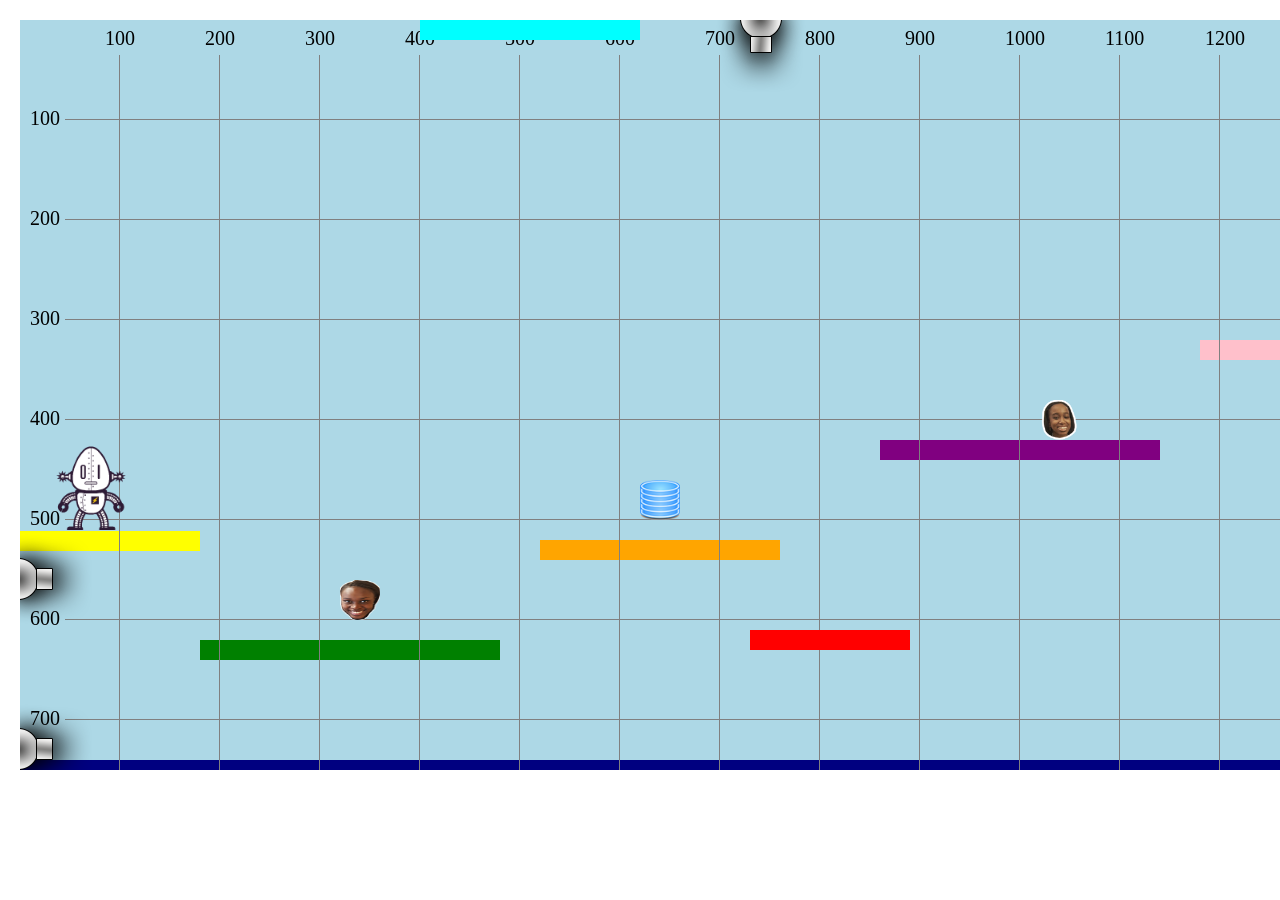
<file: fsd-projects/platformer/index.html>
<!DOCTYPE html>
<html>

<head>
  <meta charset="UTF-8" />
  <title>platformer</title>
  <link href="platformer.css" rel="stylesheet" />
  <script src="https://code.jquery.com/jquery-3.1.0.js"></script>
  <script src="setup.js"></script>
  <script src="helpers.js"></script>
  <script src="platformer.js"></script>
</head>


  <canvas id="canvas" width="1400" height="750"></canvas>
  <img id="cannon" src="images/cannon.png" />
  <img id="player" src="images/halle.png" />
  <img id="projectile" src="images/projectile.png" />
</body>

</html>
</file>
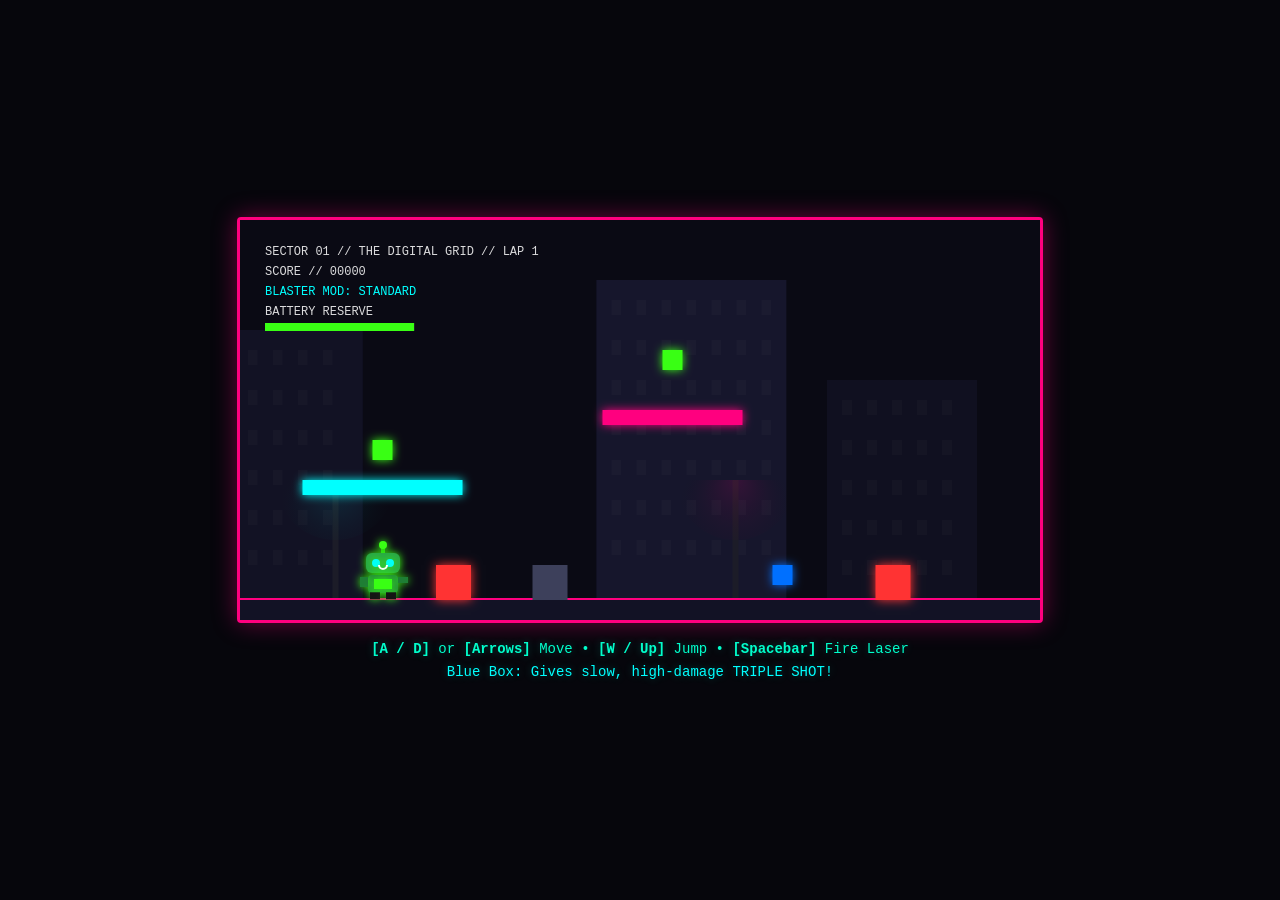
<file: fsd-projects/runtime/index.html>
<!DOCTYPE html>
<html lang="en">
<head>
    <meta charset="UTF-8">
    <meta name="viewport" content="width=device-width, initial-scale=1.0">
    <title>Neon Cyber Run // Arcade Edition</title>
    <style>
        * {
            box-sizing: border-box;
            margin: 0;
            padding: 0;
        }
        body {
            background: #06060c;
            color: #ffffff;
            font-family: 'Courier New', Courier, monospace;
            display: flex;
            flex-direction: column;
            align-items: center;
            justify-content: center;
            min-height: 100vh;
            overflow: hidden;
        }
        #game-frame {
            position: relative;
            border: 3px solid #ff007f;
            border-radius: 4px;
            box-shadow: 0 0 25px rgba(255, 0, 127, 0.4);
        }
        canvas {
            display: block;
            background: #0b0b16;
        }
        .control-panel {
            margin-top: 15px;
            color: #00ffcc;
            font-size: 14px;
            text-shadow: 0 0 8px rgba(0, 255, 204, 0.3);
            text-align: center;
            line-height: 1.6;
        }
    </style>
</head>
<body>

    <div id="game-frame">
        <canvas id="gameCanvas" width="800" height="400"></canvas>
    </div>

    <div class="control-panel">
        <strong>[A / D]</strong> or <strong>[Arrows]</strong> Move &bull; <strong>[W / Up]</strong> Jump &bull; <strong>[Spacebar]</strong> Fire Laser<br>
        <span style="color: #00ffff;">Blue Box: Gives slow, high-damage TRIPLE SHOT!</span>
    </div>

    <script>
        class GameEngine {
            constructor() {
                this.canvas = document.getElementById("gameCanvas");
                this.ctx = this.canvas.getContext("2d");
                
                this.player = {
                    x: 120,
                    y: 325,
                    width: 46,
                    height: 55,
                    velocityX: 0,
                    velocityY: 0,
                    acceleration: 0.65,
                    friction: 0.82,
                    gravity: 0.55,
                    jumpForce: -11.5,
                    isGrounded: true,
                    energy: 100,
                    maxEnergy: 100,
                    score: 0,
                    // Weapon Mod states
                    hasTripleShot: false,
                    lastShotTime: 0,
                    shotCooldown: 250 // Base speed (milliseconds between shots)
                };

                this.keyboard = {};
                this.currentLevel = 0;
                this.lapCount = 1;
                this.scrollSpeed = 0;

                this.background = {
                    skyline: [
                        { x: 40, width: 130, height: 290, color: '#121224', factor: 0.3 },
                        { x: 380, width: 190, height: 340, color: '#16162c', factor: 0.15 },
                        { x: 650, width: 150, height: 240, color: '#101020', factor: 0.4 }
                    ],
                    lamps: [
                        { x: 250, glow: 'rgba(0, 255, 255, 0.12)' },
                        { x: 650, glow: 'rgba(255, 0, 127, 0.12)' }
                    ]
                };

                this.levels = [
                    {
                        name: "SECTOR 01 // THE DIGITAL GRID",
                        baseSpeed: 2.5,
                        layout: [
                            { type: "platform", x: 220, y: 260, w: 160, h: 15, color: '#00ffff' },
                            { type: "platform", x: 520, y: 190, w: 140, h: 15, color: '#ff007f' },
                            { type: "obstacle", x: 450, y: 345, w: 35, h: 35, health: 3, color: '#3d405b' },
                            { type: "enemy", x: 400, y: 345, w: 35, h: 35, health: 1, velocityX: -1.5, patrolRange: 120, spawnX: 400, color: '#ff3333' },
                            { type: "enemy", x: 850, y: 345, w: 35, h: 35, health: 2, velocityX: -1, patrolRange: 200, spawnX: 850, color: '#ff3333' },
                            
                            { type: "battery", x: 290, y: 220, w: 20, h: 20, color: '#39ff14' },
                            { type: "battery", x: 580, y: 130, w: 20, h: 20, color: '#39ff14' },
                            
                            // NEW BLUE TRIPLE SHOT UPGRADE BOX
                            { type: "upgrade", x: 690, y: 345, w: 20, h: 20, color: '#0070ff' },
                            
                            { type: "battery", x: 1000, y: 345, w: 20, h: 20, color: '#39ff14' },
                            { type: "portal", x: 1350, y: 300, w: 40, h: 80, color: '#ffff00' }
                        ]
                    },
                    {
                        name: "SECTOR 02 // THE NEON HIGHWAY",
                        baseSpeed: 3.5,
                        layout: [
                            { type: "platform", x: 180, y: 280, w: 140, h: 15, color: '#00ffff' },
                            { type: "platform", x: 440, y: 230, w: 140, h: 15, color: '#ff007f' },
                            { type: "platform", x: 720, y: 290, w: 140, h: 15, color: '#00ffff' },
                            { type: "obstacle", x: 340, y: 345, w: 35, h: 35, health: 3, velocityY: -2, minY: 300, maxY: 345, color: '#ff0055' },
                            { type: "enemy", x: 480, y: 195, w: 35, h: 35, health: 1, velocityX: -2, patrolRange: 80, spawnX: 480, color: '#ff3333' },
                            
                            // NEW BLUE TRIPLE SHOT UPGRADE BOX
                            { type: "upgrade", x: 520, y: 180, w: 20, h: 20, color: '#0070ff' },
                            
                            { type: "obstacle", x: 620, y: 345, w: 35, h: 35, health: 3, velocityY: -3, minY: 310, maxY: 345, color: '#ff0055' },
                            
                            { type: "battery", x: 240, y: 240, w: 20, h: 20, color: '#39ff14' },
                            { type: "battery", x: 780, y: 250, w: 20, h: 20, color: '#39ff14' },
                            { type: "battery", x: 950, y: 345, w: 20, h: 20, color: '#39ff14' },
                            
                            { type: "portal", x: 1200, y: 300, w: 40, h: 80, color: '#ffff00' }
                        ]
                    }
                ];
            }

            boot() {
                this.buildLevel();
                this.listenToInput();
                this.loop();
            }

            buildLevel() {
                this.stageData = this.levels[this.currentLevel];
                this.scrollSpeed = this.stageData.baseSpeed + (this.lapCount - 1) * 1.5;
                
                this.activeEntities = this.stageData.layout.map(entity => ({ ...entity }));
                this.projectiles = [];
                this.particles = [];
            }

            listenToInput() {
                window.addEventListener("keydown", e => {
                    this.keyboard[e.code] = true;
                    if (e.code === "Space") {
                        e.preventDefault();
                        this.fireWeapon();
                    }
                    if (["ArrowUp", "ArrowDown", "Space"].includes(e.code)) e.preventDefault();
                });
                window.addEventListener("keyup", e => this.keyboard[e.code] = false);
            }

            emitParticles(x, y, color, count = 8) {
                for(let i = 0; i < count; i++) {
                    this.particles.push({
                        x, y,
                        vx: (Math.random() - 0.5) * 6,
                        vy: (Math.random() - 0.5) * 6,
                        radius: Math.random() * 3 + 1,
                        alpha: 1,
                        color: color
                    });
                }
            }

            fireWeapon() {
                if (this.player.energy <= 0) return;
                
                let currentTime = Date.now();
                if (currentTime - this.player.lastShotTime < this.player.shotCooldown) {
                    return; // Too fast! Blocking shot due to cooldown
                }
                
                this.player.lastShotTime = currentTime;

                if (this.player.hasTripleShot) {
                    // TRIPLE BLUE HIGH-DAMAGE BLAST (Slow speed fire rate)
                    // Center Shot
                    this.projectiles.push({ x: this.player.x + this.player.width + 2, y: this.player.y + 32, w: 22, h: 6, speed: 12, velocityY: 0, damage: 3, color: '#00bcff' });
                    // Angled Up Shot
                    this.projectiles.push({ x: this.player.x + this.player.width + 2, y: this.player.y + 26, w: 22, h: 6, speed: 12, velocityY: -2, damage: 3, color: '#00bcff' });
                    // Angled Down Shot
                    this.projectiles.push({ x: this.player.x + this.player.width + 2, y: this.player.y + 38, w: 22, h: 6, speed: 12, velocityY: 2, damage: 3, color: '#00bcff' });
                    
                    this.emitParticles(this.player.x + this.player.width, this.player.y + 32, '#00bcff', 6);
                } else {
                    // REGULAR GREEN SHOT
                    this.projectiles.push({ x: this.player.x + this.player.width + 2, y: this.player.y + 32, w: 20, h: 4, speed: 12, velocityY: 0, damage: 1, color: '#00ffff' });
                    this.emitParticles(this.player.x + this.player.width, this.player.y + 32, '#00ffff', 3);
                }
            }

            getIntersection(rect1, rect2) {
                return rect1.x < rect2.x + rect2.w &&
                       rect1.x + rect1.width > rect2.x &&
                       rect1.y < rect2.y + rect2.h &&
                       rect1.y + rect1.height > rect2.y;
            }

            updateGameObjects() {
                if (this.player.energy <= 0) return;

                let depletion = 0.01;
                this.player.energy = Math.max(0, this.player.energy - (depletion * this.lapCount));

                if (this.keyboard["KeyA"] || this.keyboard["ArrowLeft"]) this.player.velocityX -= this.player.acceleration;
                if (this.keyboard["KeyD"] || this.keyboard["ArrowRight"]) this.player.velocityX += this.player.acceleration;
                
                if ((this.keyboard["KeyW"] || this.keyboard["ArrowUp"]) && this.player.isGrounded) {
                    this.player.velocityY = this.player.jumpForce;
                    this.player.isGrounded = false;
                }

                this.player.velocityX *= this.player.friction;
                this.player.velocityY += this.player.gravity;

                this.player.x += this.player.velocityX;
                this.player.y += this.player.velocityY;

                let onSolidSurface = false;
                if (this.player.y >= 380 - this.player.height) {
                    this.player.y = 380 - this.player.height;
                    this.player.velocityY = 0;
                    this.player.isGrounded = true;
                    onSolidSurface = true;
                }

                if (this.player.x < 0) this.player.x = 0;
                if (this.player.x > this.canvas.width - this.player.width) this.canvas.width - this.player.width;

                this.background.skyline.forEach(building => {
                    building.x -= this.scrollSpeed * building.factor;
                    if (building.x + building.width < 0) building.x = this.canvas.width + Math.random() * 100;
                });
                this.background.lamps.forEach(lamp => {
                    lamp.x -= this.scrollSpeed;
                    if (lamp.x + 40 < 0) lamp.x = this.canvas.width + 200;
                });

                this.projectiles.forEach((laser, index) => {
                    laser.x += laser.speed;
                    laser.y += laser.velocityY; // Handles spread angle vectors
                    if (laser.x > this.canvas.width || laser.y < 0 || laser.y > this.canvas.height) {
                        this.projectiles.splice(index, 1);
                    }
                });

                this.particles.forEach((p, idx) => {
                    p.x += p.vx; p.y += p.vy;
                    p.alpha -= 0.03;
                    if(p.alpha <= 0) this.particles.splice(idx, 1);
                });

                for (let i = this.activeEntities.length - 1; i >= 0; i--) {
                    let entity = this.activeEntities[i];
                    entity.x -= this.scrollSpeed;

                    if (entity.type === "enemy" && entity.velocityX) {
                        entity.x += entity.velocityX;
                        if (Math.abs(entity.x - entity.spawnX) > entity.patrolRange) {
                            entity.velocityX *= -1;
                        }
                    }

                    if (entity.velocityY) {
                        entity.y += entity.velocityY;
                        if (entity.y <= entity.minY || entity.y >= entity.maxY) {
                            entity.velocityY *= -1; 
                        }
                    }

                    this.projectiles.forEach((laser, pIdx) => {
                        if (laser.x < entity.x + entity.w && laser.x + laser.w > entity.x && laser.y < entity.y + entity.h && laser.y + laser.h > entity.y) {
                            if (entity.type === "enemy" || entity.type === "obstacle") {
                                this.projectiles.splice(pIdx, 1);
                                entity.health -= laser.damage; // Applying damage value based on weapon type
                                this.emitParticles(laser.x, laser.y, '#ff007f', 5);
                                if (entity.health <= 0) {
                                    this.emitParticles(entity.x + entity.w/2, entity.y + entity.h/2, entity.color, 15);
                                    this.activeEntities.splice(i, 1);
                                    this.player.score += 50;
                                }
                            }
                        }
                    });

                    if (this.getIntersection(this.player, entity)) {
                        if (entity.type === "platform") {
                            if (this.player.velocityY > 0 && (this.player.y + this.player.height - this.player.velocityY) <= entity.y + 12) {
                                this.player.y = entity.y - this.player.height;
                                this.player.velocityY = 0;
                                this.player.isGrounded = true;
                                onSolidSurface = true;
                            }
                        } 
                        else if (entity.type === "enemy" || entity.type === "obstacle") {
                            this.player.energy = Math.max(0, this.player.energy - 1.2); 
                            this.player.velocityX = -6; 
                            this.emitParticles(this.player.x + this.player.width/2, this.player.y + this.player.height/2, '#ff3333', 2);
                        } 
                        else if (entity.type === "battery") {
                            this.emitParticles(entity.x, entity.y, entity.color, 12);
                            this.activeEntities.splice(i, 1);
                            this.player.score += 100;
                            this.player.energy = Math.min(this.player.maxEnergy, this.player.energy + 30);
                        } 
                        else if (entity.type === "upgrade") {
                            // COLLECT TRIPLE SHOT BLUE BOX
                            this.emitParticles(entity.x, entity.y, '#00bcff', 16);
                            this.activeEntities.splice(i, 1);
                            this.player.score += 150;
                            this.player.hasTripleShot = true;
                            this.player.shotCooldown = 650; // SLOW FIRE RATE DEBUFF APPLIED
                        }
                        else if (entity.type === "portal") {
                            this.currentLevel++;
                            if (this.currentLevel >= this.levels.length) {
                                this.currentLevel = 0;
                                this.lapCount++;
                            }
                            this.player.x = 100;
                            this.player.velocityX = 0;
                            // Reset gun mode when passing levels
                            this.player.hasTripleShot = false;
                            this.player.shotCooldown = 250;
                            this.buildLevel();
                        }
                    }
                }

                if (!onSolidSurface && this.player.y < 380 - this.player.height) {
                    this.player.isGrounded = false;
                }
            }

            drawScene() {
                this.ctx.fillStyle = "#0a0a14";
                this.ctx.fillRect(0, 0, this.canvas.width, this.canvas.height);

                this.background.skyline.forEach(building => {
                    this.ctx.fillStyle = building.color;
                    this.ctx.fillRect(building.x, this.canvas.height - building.height, building.width, building.height);
                    
                    this.ctx.fillStyle = 'rgba(255, 255, 255, 0.02)';
                    for(let w = 15; w < building.width - 15; w += 25) {
                        for(let h = 20; h < building.height - 50; h += 40) {
                            this.ctx.fillRect(building.x + w, (this.canvas.height - building.height) + h, 10, 15);
                        }
                    }
                });

                this.background.lamps.forEach(lamp => {
                    this.ctx.fillStyle = "#1c1c28";
                    this.ctx.fillRect(lamp.x, 260, 6, 120);
                    let radialGlow = this.ctx.createRadialGradient(lamp.x+3, 260, 5, lamp.x+3, 290, 60);
                    radialGlow.addColorStop(0, lamp.glow);
                    radialGlow.addColorStop(1, 'transparent');
                    this.ctx.fillStyle = radialGlow;
                    this.ctx.beginPath();
                    this.ctx.arc(lamp.x+3, 260, 60, 0, Math.PI, false);
                    this.ctx.fill();
                });

                this.ctx.fillStyle = "#121225";
                this.ctx.fillRect(0, 380, this.canvas.width, 20);
                this.ctx.fillStyle = "#ff007f";
                this.ctx.fillRect(0, 378, this.canvas.width, 2);

                this.activeEntities.forEach(entity => {
                    this.ctx.fillStyle = entity.color;
                    this.ctx.shadowBlur = (entity.type !== "obstacle") ? 10 : 0;
                    this.ctx.shadowColor = entity.color;
                    this.ctx.fillRect(entity.x, entity.y, entity.w, entity.h);
                });
                this.ctx.shadowBlur = 0;

                this.projectiles.forEach(p => {
                    this.ctx.fillStyle = p.color;
                    this.ctx.fillRect(p.x, p.y, p.w, p.h);
                });

                this.particles.forEach(p => {
                    this.ctx.save();
                    this.ctx.globalAlpha = p.alpha;
                    this.ctx.fillStyle = p.color;
                    this.ctx.beginPath();
                    this.ctx.arc(p.x, p.y, p.radius, 0, Math.PI * 2);
                    this.ctx.fill();
                    this.ctx.restore();
                });

                let rx = this.player.x;
                let ry = this.player.y;
                
                this.ctx.save();
                this.ctx.shadowBlur = 8;
                // Glow blue if upgraded, green if normal
                this.ctx.shadowColor = this.player.hasTripleShot ? "#00bcff" : "#39ff14";

                // Top Head Antenna structure
                this.ctx.fillStyle = "#20c20e";
                this.ctx.fillRect(rx + 21, ry, 4, 8);
                this.ctx.fillStyle = this.player.hasTripleShot ? "#00bcff" : "#39ff14";
                this.ctx.beginPath();
                this.ctx.arc(rx + 23, ry, 4, 0, Math.PI * 2);
                this.ctx.fill();

                // Main Head segment
                this.ctx.fillStyle = "#28a745";
                this.ctx.beginPath();
                this.ctx.roundRect(rx + 6, ry + 8, 34, 20, 6);
                this.ctx.fill();

                // Glowing Optics
                this.ctx.fillStyle = this.player.hasTripleShot ? "#00bcff" : "#00ffff";
                this.ctx.beginPath();
                this.ctx.arc(rx + 16, ry + 18, 4, 0, Math.PI * 2);
                this.ctx.arc(rx + 30, ry + 18, 4, 0, Math.PI * 2);
                this.ctx.fill();

                // Smile line assembly
                this.ctx.strokeStyle = "#ffffff";
                this.ctx.lineWidth = 2;
                this.ctx.beginPath();
                this.ctx.arc(rx + 23, ry + 20, 4, 0, Math.PI);
                this.ctx.stroke();

                // Chassis body torso
                this.ctx.fillStyle = "#218838";
                this.ctx.beginPath();
                this.ctx.roundRect(rx + 8, ry + 30, 30, 18, 4);
                this.ctx.fill();

                // Display screen component
                this.ctx.fillStyle = this.player.hasTripleShot ? "#00bcff" : "#39ff14";
                this.ctx.fillRect(rx + 14, ry + 34, 18, 10);

                // Arm appendages
                this.ctx.fillStyle = "#1e7e34";
                this.ctx.fillRect(rx, ry + 32, 8, 10);      
                this.ctx.fillRect(rx + 38, ry + 32, 10, 6); 

                // Tread animation system
                let dynamicBob = (Math.sin(Date.now() / 60) * 2);
                this.ctx.fillStyle = "#141414";
                this.ctx.fillRect(rx + 10, ry + 48 + (this.player.isGrounded ? dynamicBob : 0), 10, 7);
                this.ctx.fillRect(rx + 26, ry + 48 + (this.player.isGrounded ? dynamicBob : 0), 10, 7);

                this.ctx.restore();

                // --- HUD INTERFACE RENDERER ---
                this.ctx.textAlign = "left";
                this.ctx.fillStyle = "rgba(255,255,255,0.85)";
                this.ctx.font = "12px 'Courier New'";
                
                let headerText = `${this.stageData.name} // LAP ${this.lapCount}`;
                this.ctx.fillText(headerText, 25, 35);
                this.ctx.fillText(`SCORE // ${String(this.player.score).padStart(5, '0')}`, 25, 55);
                
                let weaponName = this.player.hasTripleShot ? "BLASTER MOD: TRIPLE (HEAVY)" : "BLASTER MOD: STANDARD";
                this.ctx.fillStyle = this.player.hasTripleShot ? "#00bcff" : "#00ffff";
                this.ctx.fillText(weaponName, 25, 75);

                this.ctx.fillStyle = "rgba(255,255,255,0.85)";
                this.ctx.fillText(`BATTERY RESERVE`, 25, 95);
                this.ctx.fillStyle = "#1a1a26";
                this.ctx.fillRect(25, 103, 150, 8);
                this.ctx.fillStyle = this.player.energy > 35 ? "#39ff14" : "#ff3333";
                this.ctx.fillRect(25, 103, (this.player.energy / this.player.maxEnergy) * 150, 8);

                if (this.player.energy <= 0) {
                    this.ctx.fillStyle = "rgba(5, 5, 10, 0.92)";
                    this.ctx.fillRect(0, 0, this.canvas.width, this.canvas.height);
                    
                    this.ctx.textAlign = "center";
                    this.ctx.font = "bold 25px 'Courier New'";
                    this.ctx.fillStyle = "#ff3333";
                    this.ctx.fillText("SYSTEM SHUTDOWN // ENERGY DEPLETED", this.canvas.width / 2, this.canvas.height / 2 - 15);
                    
                    this.ctx.font = "16px 'Courier New'";
                    this.ctx.fillStyle = "#ffffff";
                    this.ctx.fillText(`CYCLES RECORDED: ${this.lapCount} // TOTAL SCORES: ${this.player.score}`, this.canvas.width / 2, this.canvas.height / 2 + 25);
                }
            }

            loop() {
                this.updateGameObjects();
                this.drawScene();
                requestAnimationFrame(() => this.loop());
            }
        }

        const coreApp = new GameEngine();
        coreApp.boot();
    </script>
</body>
</html>
</file>
<file: fsd-projects/platformer/platformer.css>
body {
  margin: 0px;
}

canvas {
  background-color: lightblue;
  margin: 20px;
}

.halle-banner {
  position: fixed;
  top: 18px;
  left: 18px;
  display: flex;
  align-items: center;
  gap: 14px;
  padding: 14px 18px;
  background: rgba(0, 0, 0, 0.72);
  border: 1px solid rgba(47, 176, 255, 0.65);
  border-radius: 18px;
  box-shadow: 0 18px 40px rgba(0, 0, 0, 0.35);
  z-index: 10;
}

.halle-banner img {
  display: block;
  width: 56px;
  height: auto;
  border-radius: 50%;
  border: 2px solid rgba(255, 255, 255, 0.8);
}

.halle-text {
  color: #f4fbff;
  font-family: Inter, Arial, sans-serif;
  font-weight: 700;
  text-shadow: 0 0 12px rgba(47, 176, 255, 0.45);
}

img {
  display: none;
}

.halle-banner img {
  display: block;
}
</file>
